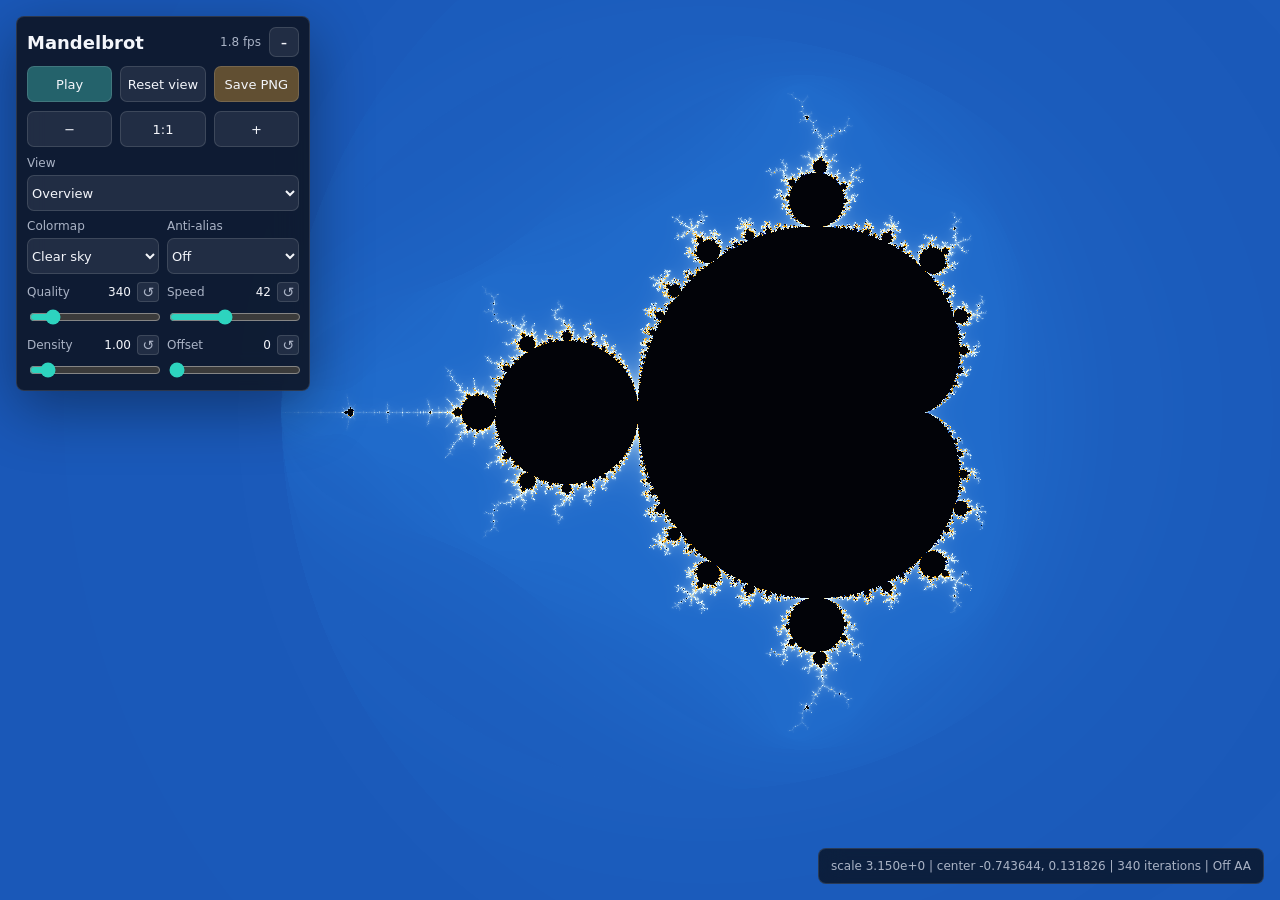
<file: index.html>
<!doctype html>
<html lang="en">
  <head>
    <meta charset="utf-8" />
    <meta name="viewport" content="width=device-width, initial-scale=1" />
    <title>Mandelbrot Infinite Zoom</title>
    <link rel="stylesheet" href="styles.css" />
  </head>
  <body>
    <canvas
      id="fractal"
      role="img"
      aria-label="Mandelbrot set fractal visualization"
    ></canvas>

    <section class="toolbar" aria-label="Mandelbrot controls">
      <div class="brand">
        <h1>Mandelbrot</h1>
        <span class="readout" id="fps" aria-label="Frames per second"
          >0 fps</span
        >
        <button
          class="icon-button"
          id="collapse"
          title="Hide controls (Esc)"
          aria-label="Hide controls"
          aria-expanded="true"
        >
          -
        </button>
      </div>
      <div class="quick-actions">
        <button class="primary" id="toggle" aria-label="Play zoom animation">
          Play
        </button>
        <button
          id="reset-view"
          title="Reset position and zoom to selected view defaults"
          aria-label="Reset position to selected view defaults"
        >
          Reset view
        </button>
        <button class="hot" id="save" aria-label="Save current view as PNG">
          Save PNG
        </button>
      </div>
      <div class="zoom-actions">
        <button id="zoom-out" title="Zoom out (-)" aria-label="Zoom out">
          −
        </button>
        <button
          id="zoom-reset"
          title="Reset zoom level only (0)"
          aria-label="Reset zoom to 1:1 scale"
        >
          1:1
        </button>
        <button id="zoom-in" title="Zoom in (+)" aria-label="Zoom in">+</button>
      </div>
      <div class="controls">
        <label class="wide"
          >View
          <select id="view" aria-label="Select fractal view location">
            <option value="-0.5,0,3.15">Overview</option>
            <option value="-0.755146,0.0855796,0.01675">Seahorse valley</option>
            <option value="-0.743643887,0.131825904,0.0001">
              Seahorse spiral
            </option>
            <option value="-1.25,0,0.36">Period-2 bulb</option>
            <option value="-0.122,0.745,0.36">Top bulb</option>
            <option value="0.282,0.001,0.03">Elephant valley</option>
            <option value="-0.0669124,0.661554,0.06">
              Triple spiral valley
            </option>
            <option value="-0.74364085,0.13182733,0.0003">Spiral arms</option>
            <option value="-1.768,0,0.06">Mini Mandelbrot</option>
            <option value="-0.743599,0.117081,0.0112">Seahorse</option>
            <option value="0.3602404434,-0.6413130610,0.00007">
              Lightning
            </option>
            <option value="-0.10109636,0.95628651,0.0006">
              Misiurewicz dendrite
            </option>
            <option value="-1.25066,0.01847,0.022">Scepter</option>
            <option value="-0.7436438870371509,0.13182590420532977,0.00002">
              Deep spiral
            </option>
          </select>
        </label>
        <label
          >Colormap
          <select id="colormap" aria-label="Select color palette">
            <option value="clearsky" selected>Clear sky</option>
            <option value="aurora">Aurora</option>
            <option value="magma">Magma</option>
            <option value="inferno">Inferno</option>
            <option value="plasma">Plasma</option>
            <option value="viridis">Viridis</option>
            <option value="cividis">Cividis</option>
            <option value="turbo">Turbo</option>
            <option value="rocket">Rocket</option>
            <option value="mako">Mako</option>
            <option value="twilight">Twilight</option>
          </select>
        </label>
        <label
          >Anti-alias
          <select id="antialias">
            <option value="1">Off</option>
            <option value="2">2x</option>
            <option value="3">3x</option>
            <option value="4">4x</option>
          </select>
        </label>
        <label
          >Quality <span class="value" id="quality-value">340</span>
          <button
            class="reset-slider"
            id="quality-reset"
            type="button"
            title="Reset quality"
            aria-label="Reset quality"
          >
            ↺
          </button>
          <input id="quality" type="range" min="80" max="2000" value="340" />
        </label>
        <label
          >Speed <span class="value" id="speed-value">42</span>
          <button
            class="reset-slider"
            id="speed-reset"
            type="button"
            title="Reset speed"
            aria-label="Reset speed"
          >
            ↺
          </button>
          <input id="speed" type="range" min="1" max="100" value="42" />
        </label>
        <label id="density-control" title="Color density mapping scale factor"
          >Density <span class="value" id="density-value">1.00</span>
          <button
            class="reset-slider"
            id="density-reset"
            type="button"
            title="Reset density"
            aria-label="Reset color density to 1.00"
          >
            ↺
          </button>
          <input
            id="density"
            type="range"
            min="0.01"
            max="10"
            step="0.01"
            value="1.00"
          />
        </label>
        <label id="offset-control" title="Gradient offset (units)"
          >Offset <span class="value" id="offset-value">0</span>
          <button
            class="reset-slider"
            id="offset-reset"
            type="button"
            title="Reset offset"
            aria-label="Reset gradient offset to 0"
          >
            ↺
          </button>
          <!-- max must equal COLOR_PERIOD in worker.js -->
          <input
            id="offset"
            type="range"
            min="0"
            max="167"
            step="1"
            value="0"
          />
        </label>
      </div>
    </section>

    <div class="meter" id="meter" aria-live="polite"></div>
    <div class="selection" id="selection"></div>
    <script src="app.js" defer></script>
  </body>
</html>
</file>
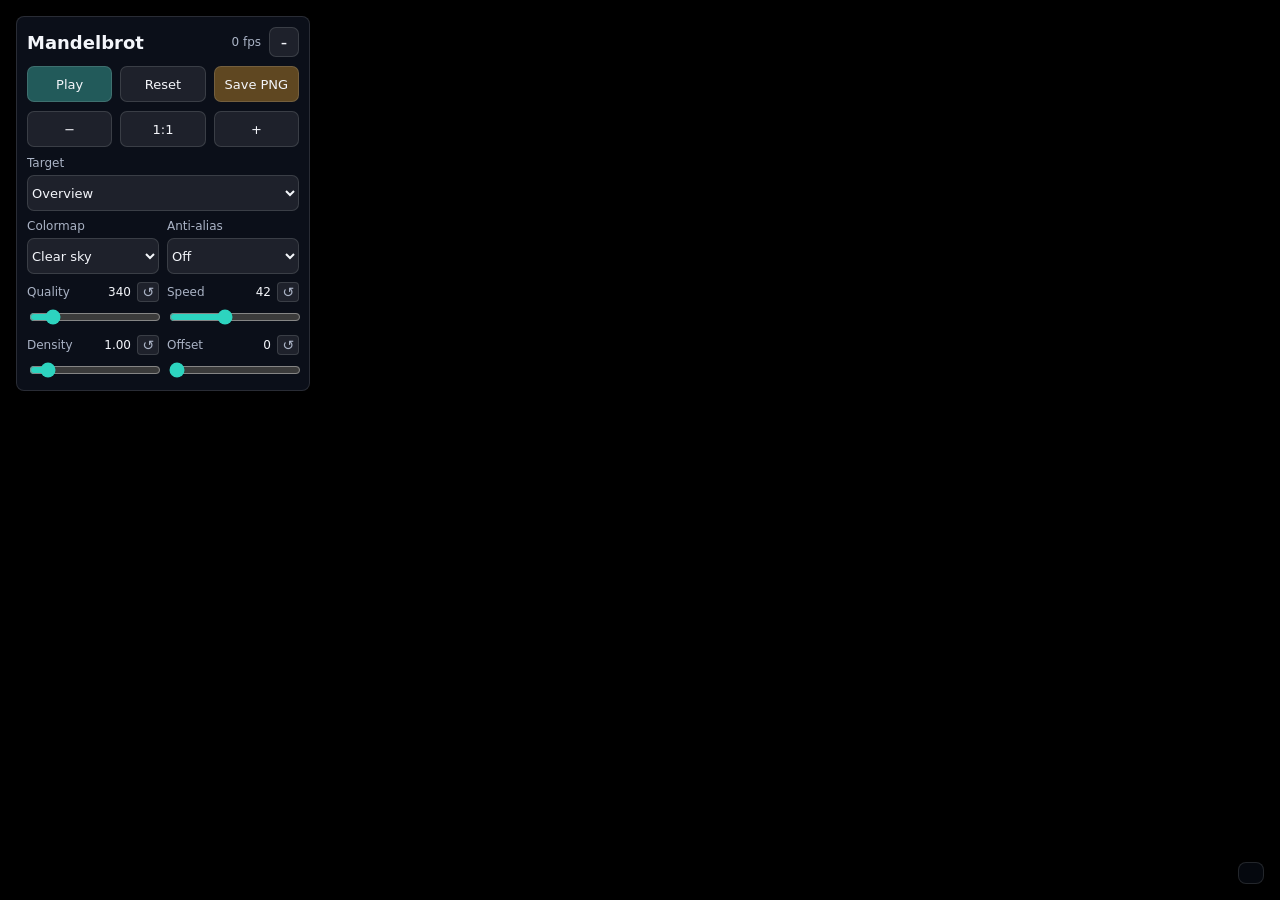
<file: static/index.html>
<!doctype html>
<html lang="en">
  <head>
    <meta charset="utf-8" />
    <meta name="viewport" content="width=device-width, initial-scale=1" />
    <title>Mandelbrot Infinite Zoom</title>
    <link rel="stylesheet" href="/styles.css" />
  </head>
  <body>
    <canvas
      id="fractal"
      role="img"
      aria-label="Mandelbrot set fractal visualization"
    ></canvas>

    <section class="toolbar" aria-label="Mandelbrot controls">
      <div class="brand">
        <h1>Mandelbrot</h1>
        <span class="readout" id="fps" aria-label="Frames per second"
          >0 fps</span
        >
        <button
          class="icon-button"
          id="collapse"
          title="Hide controls"
          aria-label="Hide controls"
        >
          -
        </button>
      </div>
      <div class="quick-actions">
        <button class="primary" id="toggle" aria-label="Play zoom animation">
          Play
        </button>
        <button id="reset" aria-label="Reset position to target default">
          Reset
        </button>
        <button class="hot" id="save" aria-label="Save current view as PNG">
          Save PNG
        </button>
      </div>
      <div class="zoom-actions">
        <button id="zoom-out" title="Zoom out (-)" aria-label="Zoom out">
          −
        </button>
        <button
          id="zoom-reset"
          title="Reset zoom (0)"
          aria-label="Reset zoom to 1:1 scale"
        >
          1:1
        </button>
        <button id="zoom-in" title="Zoom in (+)" aria-label="Zoom in">+</button>
      </div>
      <div class="controls">
        <label class="wide"
          >Target
          <select id="target" aria-label="Select fractal target location">
            <option value="-0.5,0,3.15">Overview</option>
            <option value="-0.755146,0.0855796,0.01675">Seahorse valley</option>
            <option value="-0.743643887,0.131825904,0.0001">
              Seahorse spiral
            </option>
            <option value="-1.25,0,0.36">Period-2 bulb</option>
            <option value="-0.122,0.745,0.36">Top bulb</option>
            <option value="0.282,0.001,0.03">Elephant valley</option>
            <option value="-0.0669124,0.661554,0.06">
              Triple spiral valley
            </option>
            <option value="-0.74364085,0.13182733,0.0003">Spiral arms</option>
            <option value="-1.768,0,0.06">Mini Mandelbrot</option>
            <option value="-0.743599,0.117081,0.0112">Seahorse</option>
            <option value="0.3602404434,-0.6413130610,0.00007">
              Lightning
            </option>
            <option value="-0.10109636,0.95628651,0.0006">
              Misiurewicz dendrite
            </option>
            <option value="-1.25066,0.01847,0.022">Scepter</option>
            <option value="-0.7436438870371509,0.13182590420532977,0.00002">
              Deep spiral
            </option>
          </select>
        </label>
        <label
          >Colormap
          <select id="colormap" aria-label="Select color palette">
            <option value="clearsky" selected>Clear sky</option>
            <option value="aurora">Aurora</option>
            <option value="magma">Magma</option>
            <option value="inferno">Inferno</option>
            <option value="plasma">Plasma</option>
            <option value="viridis">Viridis</option>
            <option value="cividis">Cividis</option>
            <option value="turbo">Turbo</option>
            <option value="rocket">Rocket</option>
            <option value="mako">Mako</option>
            <option value="twilight">Twilight</option>
          </select>
        </label>
        <label
          >Anti-alias
          <select id="antialias">
            <option value="1">Off</option>
            <option value="2">2x</option>
            <option value="3">3x</option>
            <option value="4">4x</option>
          </select>
        </label>
        <label
          >Quality <span class="value" id="quality-value">340</span>
          <button
            class="reset-slider"
            id="quality-reset"
            type="button"
            title="Reset quality"
            aria-label="Reset quality"
          >
            ↺
          </button>
          <input id="quality" type="range" min="80" max="2000" value="340" />
        </label>
        <label
          >Speed <span class="value" id="speed-value">42</span>
          <button
            class="reset-slider"
            id="speed-reset"
            type="button"
            title="Reset speed"
            aria-label="Reset speed"
          >
            ↺
          </button>
          <input id="speed" type="range" min="1" max="100" value="42" />
        </label>
        <label id="density-control" title="Color density mapping scale factor"
          >Density <span class="value" id="density-value">1.00</span>
          <button
            class="reset-slider"
            id="density-reset"
            type="button"
            title="Reset density"
            aria-label="Reset color density to 1.00"
          >
            ↺
          </button>
          <input
            id="density"
            type="range"
            min="0.01"
            max="10"
            step="0.01"
            value="1.00"
          />
        </label>
        <label id="offset-control" title="Gradient offset (units)"
          >Offset <span class="value" id="offset-value">0</span>
          <button
            class="reset-slider"
            id="offset-reset"
            type="button"
            title="Reset offset"
            aria-label="Reset gradient offset to 0"
          >
            ↺
          </button>
          <input
            id="offset"
            type="range"
            min="0"
            max="167"
            step="1"
            value="0"
          />
        </label>
      </div>
    </section>

    <div class="meter" id="meter" aria-live="polite"></div>
    <div class="selection" id="selection"></div>
    <script src="/app.js" defer></script>
  </body>
</html>
</file>
<file: styles.css>
:root {
  color-scheme: dark;
  --bg: #05070d;
  --panel: rgba(13, 18, 30, 0.86);
  --panel-border: rgba(255, 255, 255, 0.12);
  --text: #f4f6fb;
  --muted: #aab3c5;
  --accent: #2dd4bf;
  --hot: #f59e0b;
}

* {
  box-sizing: border-box;
}

html,
body {
  width: 100%;
  height: 100%;
  margin: 0;
  overflow: hidden;
  background: var(--bg);
  color: var(--text);
  font-family:
    Inter,
    ui-sans-serif,
    system-ui,
    -apple-system,
    BlinkMacSystemFont,
    "Segoe UI",
    sans-serif;
}

canvas {
  position: fixed;
  inset: 0;
  width: 100vw;
  height: 100vh;
  background: #02040a;
  cursor: crosshair;
}

.toolbar {
  position: fixed;
  top: 16px;
  left: 16px;
  display: grid;
  gap: 9px;
  width: min(294px, calc(100vw - 32px));
  padding: 10px;
  border: 1px solid var(--panel-border);
  border-radius: 8px;
  background: var(--panel);
  backdrop-filter: blur(16px);
  box-shadow: 0 18px 60px rgba(0, 0, 0, 0.38);
}

.brand {
  display: flex;
  align-items: center;
  gap: 8px;
  min-width: 0;
}

h1 {
  margin: 0;
  font-size: 18px;
  font-weight: 760;
  letter-spacing: 0;
}

.readout {
  margin-left: auto;
  color: var(--muted);
  font-size: 12px;
  white-space: nowrap;
}

button,
select {
  min-height: 36px;
  border: 1px solid rgba(255, 255, 255, 0.13);
  border-radius: 7px;
  background: rgba(255, 255, 255, 0.08);
  color: var(--text);
  font: inherit;
  font-size: 13px;
}

button:disabled {
  cursor: progress;
  opacity: 0.72;
}

option {
  background: #101827;
  color: var(--text);
}

button {
  display: inline-flex;
  align-items: center;
  justify-content: center;
  gap: 7px;
  cursor: pointer;
}

button:hover,
select:hover {
  border-color: rgba(255, 255, 255, 0.28);
}

button:focus-visible,
select:focus-visible,
input:focus-visible {
  outline: 2px solid var(--accent);
  outline-offset: 2px;
}

button.primary {
  background: color-mix(in srgb, var(--accent) 32%, rgba(255, 255, 255, 0.08));
}

button.hot {
  background: color-mix(in srgb, var(--hot) 30%, rgba(255, 255, 255, 0.08));
}

.icon-button {
  width: 30px;
  min-height: 30px;
  padding: 0;
  font-size: 18px;
  line-height: 1;
}

.quick-actions,
.zoom-actions,
.controls {
  display: grid;
  grid-template-columns: repeat(3, minmax(0, 1fr));
  gap: 8px;
}

.controls {
  grid-template-columns: repeat(2, minmax(0, 1fr));
}

.toolbar.collapsed {
  width: min(230px, calc(100vw - 32px));
}

.toolbar.collapsed .controls,
.toolbar.collapsed .quick-actions,
.toolbar.collapsed .zoom-actions {
  display: none;
}

.toolbar.collapsed .readout {
  display: none;
}

.toolbar.collapsed .icon-button {
  margin-left: auto;
}

label {
  display: grid;
  grid-template-columns: 1fr auto auto;
  align-items: center;
  gap: 5px 6px;
  color: var(--muted);
  font-size: 12px;
}

label > select,
label > input,
label > .wide-row {
  grid-column: 1 / -1;
}

.value {
  color: var(--text);
  font-variant-numeric: tabular-nums;
  text-align: right;
}

.reset-slider {
  min-height: 20px;
  width: 22px;
  padding: 0;
  font-size: 14px;
  line-height: 1;
  border-radius: 4px;
  color: var(--muted);
}

.reset-slider:hover {
  color: var(--text);
}

input[type="range"] {
  width: 100%;
  accent-color: var(--accent);
}

.wide {
  grid-column: 1 / -1;
}

.meter {
  position: fixed;
  right: 16px;
  bottom: 16px;
  max-width: min(460px, calc(100vw - 32px));
  padding: 10px 12px;
  border: 1px solid var(--panel-border);
  border-radius: 8px;
  background: rgba(8, 12, 20, 0.74);
  color: var(--muted);
  font-size: 12px;
  backdrop-filter: blur(12px);
}

.selection {
  position: fixed;
  display: none;
  border: 1px solid rgba(45, 212, 191, 0.95);
  background: rgba(45, 212, 191, 0.12);
  box-shadow:
    0 0 0 1px rgba(2, 6, 23, 0.72),
    0 0 30px rgba(45, 212, 191, 0.24);
  pointer-events: none;
}

@media (max-width: 620px) {
  .toolbar {
    top: 10px;
    left: 10px;
    width: calc(100vw - 20px);
    max-height: min(46vh, 310px);
    overflow: auto;
  }

  .brand {
    position: sticky;
    top: 0;
    z-index: 1;
    padding-bottom: 2px;
    background: rgba(13, 18, 30, 0.92);
  }

  .quick-actions,
  .zoom-actions {
    grid-template-columns: repeat(3, minmax(0, 1fr));
  }

  .controls {
    grid-template-columns: repeat(3, minmax(0, 1fr));
  }

  .wide {
    grid-column: span 3;
  }

  button,
  select {
    min-width: 0;
    min-height: 32px;
    font-size: 12px;
  }

  label {
    grid-column: span 1;
    gap: 3px;
  }

  .meter {
    left: 10px;
    right: 10px;
    bottom: 10px;
  }

  .toolbar.collapsed {
    width: min(176px, calc(100vw - 20px));
    max-height: none;
    overflow: visible;
  }
}
</file>
